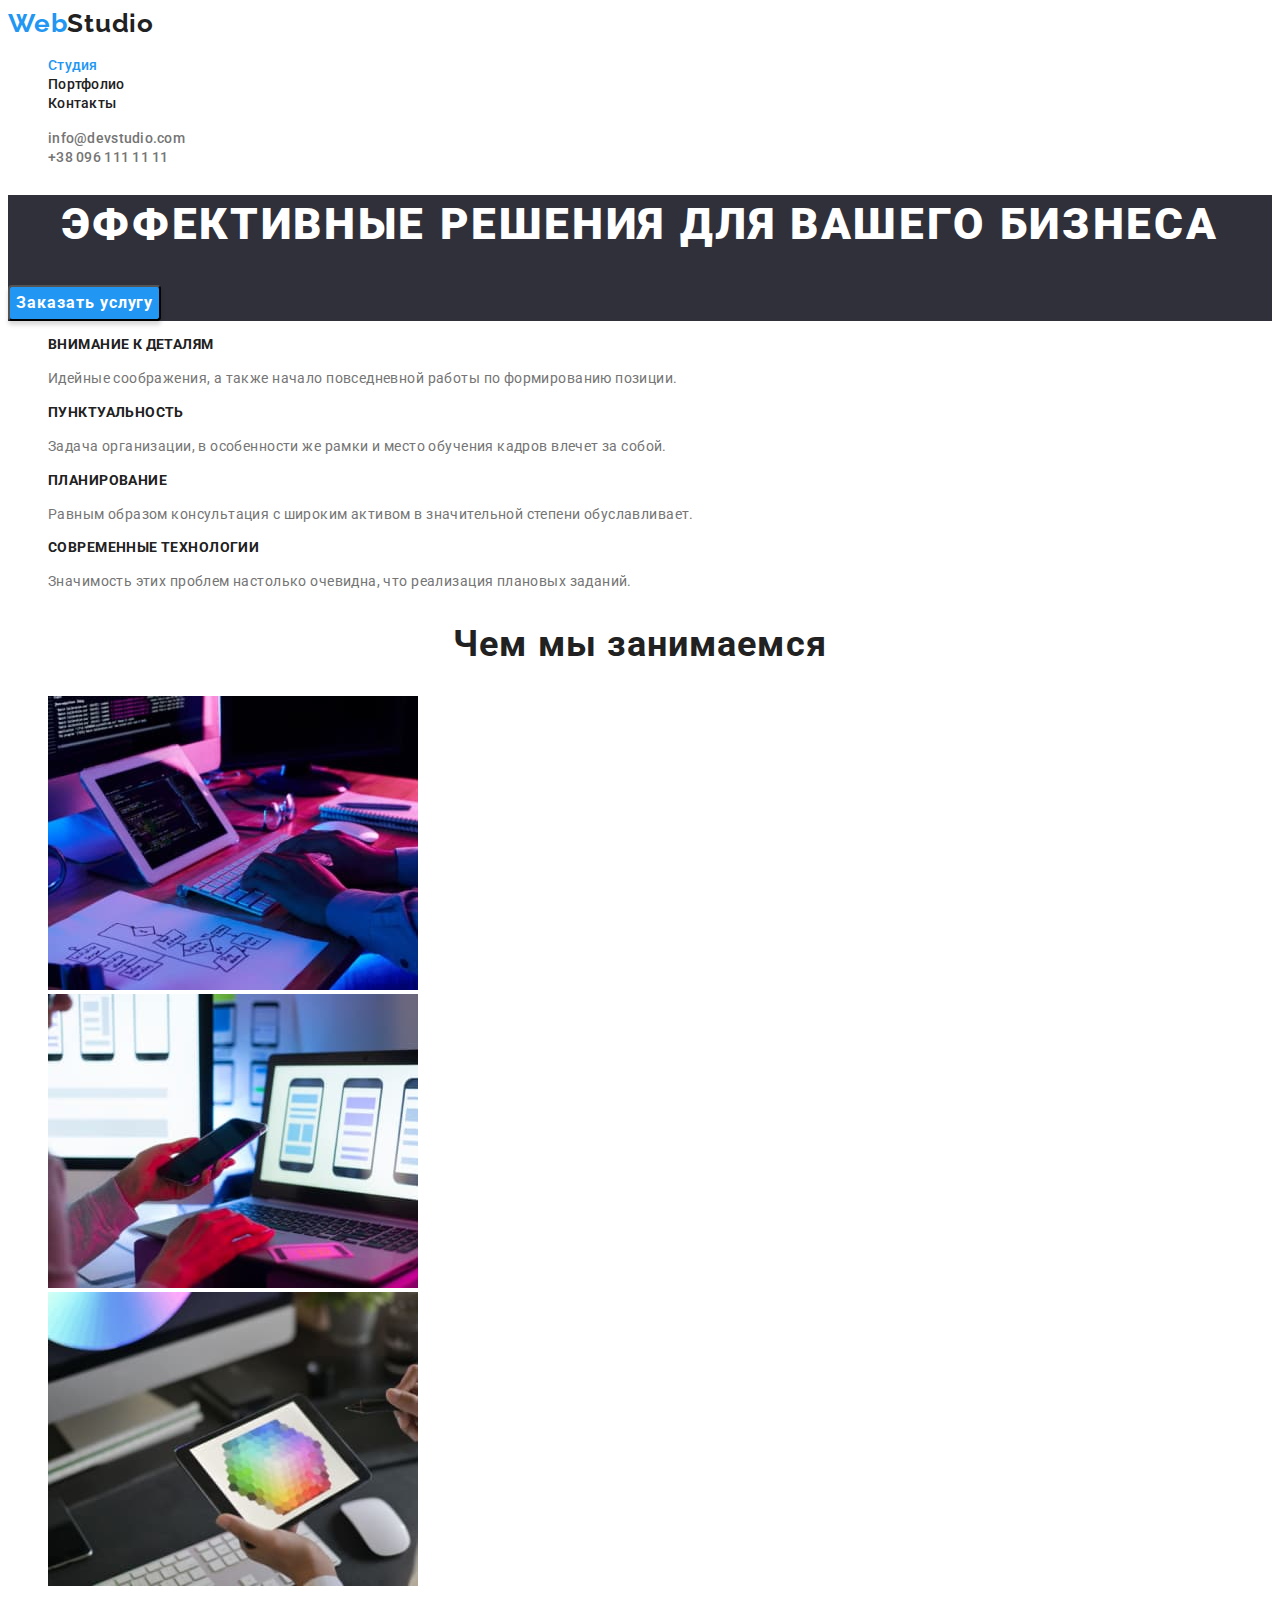
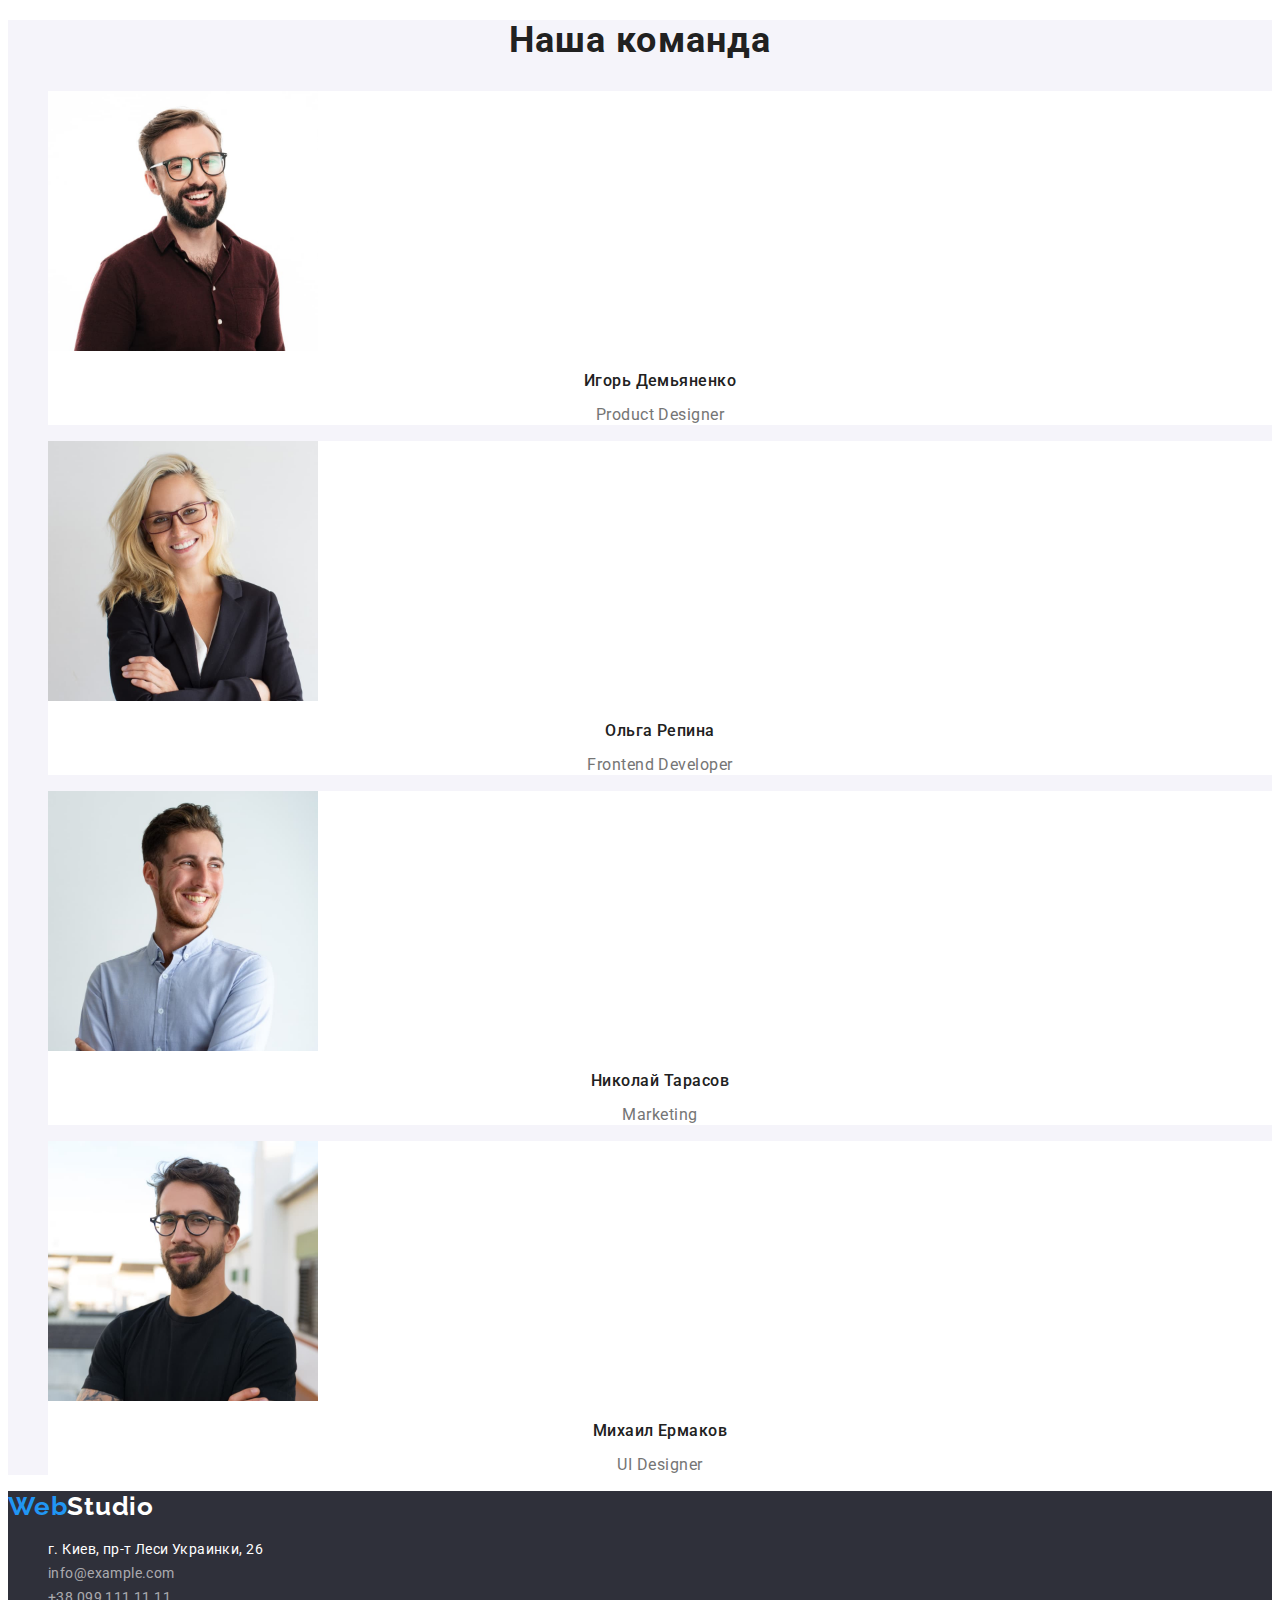
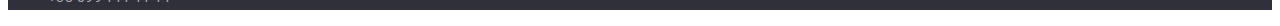
<file: index.html>
<!DOCTYPE html>
<html lang="ru">
<head>
    <meta charset="UTF-8">
    <meta http-equiv="X-UA-Compatible" content="IE=edge">
    <meta name="viewport" content="width=device-width, initial-scale=1.0">
    <title>Document</title>
    <link rel="preconnect" href="https://fonts.googleapis.com">
    <link rel="preconnect" href="https://fonts.gstatic.com" crossorigin>
    <link href="https://fonts.googleapis.com/css2?family=Raleway:wght@700&family=Roboto:wght@400;500;700;900&display=swap" rel="stylesheet">
    <link rel="stylesheet" href="./CSS/styles.css">
</head>
<body class="body">
    <header class="header">
        <nav class="header-nav">
            <a lang="en" href="/" class="logo">Web<span class="header-span">Studio</span></a>
            <ul class="header-list list">
                <li class="header-item "><a href="./index.html" class="header-link corrent list">Студия</a></li>
                <li class="header-item "><a href="./porfolio.html" class="header-link list">Портфолио</a></li>
                <li class="header-item "><a href="" class="header-link list">Контакты</a></li>
            </ul>
        </nav>
            <ul class="header-connection list">
                <li class="header-connection-item"><a href="mailto:info@devstudio.com"  class="header-item-mail list">info@devstudio.com</a></li>
                <li class="header-connection-item"><a href="tel:+380961111111" class="header-item-tel list">+38 096 111 11 11</a></li>
            </ul>
    </header>
    <main>
        <section class="hero">
            <h1 class="hero-title">Эффективные решения для вашего бизнеса</h1>
            <button type="button" class="hero-btn">Заказать услугу</button>
        </section>
        <section class="benefits">
            <h2 hidden>Преимущество</h2>
            <ul class="benefits-list list">
                <li class="benefits-item">
                    <h3 class="benefits-subtitle">Внимание к деталям</h3>
                    <p class="benefits-text">Идейные соображения, а также начало повседневной работы по формированию позиции.</p>
                </li>
                <li class="benefits-item">
                    <h3 class="benefits-subtitle">Пунктуальность</h3>
                    <p class="benefits-text">Задача организации, в особенности же рамки и место обучения кадров влечет за собой.</p>
                </li>
                <li class="benefits-item">
                    <h3 class="benefits-subtitle">Планирование</h3>
                    <p class="benefits-text">Равным образом консультация с широким активом в значительной степени обуславливает.</p>
                </li>
                <li class="benefits-item">
                    <h3 class="benefits-subtitle">Современные технологии</h3>
                    <p class="benefits-text">Значимость этих проблем настолько очевидна, что реализация плановых заданий.</p>
                </li>
            </ul>
        </section>
        <section class="section about">
            <h2 class="section-subtitle">Чем мы занимаемся</h2>
            <ul class="about-list list">
                <li class="about-item"><img src="./images/img-1-1.jpg" alt="Создание приложения на ПК" width="370"></li>
                <li class="about-item"><img src="./images/img-1-2.jpg" alt="Адаптация приложения для телефона" width="370"></li>
                <li class="about-item"><img src="./images/img-1-3.jpg" alt="Палитра цветов на планшете" width="370"></li>
            </ul>
        </section>
        <section class="section team">
            <h2 class="section-subtitle">Наша команда</h2>
            <ul class="team-list list">
                <li  class="team-item">
                    <img src="./images/img-2-1.jpg" alt="Парень с бородой в очках и в бордовой рубашке" width="270">
                    <h3 class="team-name">Игорь Демьяненко</h3>
                    <p lang="en" class="team-text">Product Designer</p>
                </li>
                <li class="team-item">
                    <img src="./images/img-2-2.jpg" alt="Девушка в очках в черном пиджаке" width="270">
                    <h3 class="team-name">Ольга Репина</h3>
                    <p lang="en" class="team-text">Frontend Developer</p>
                </li>
                <li class="team-item">
                    <img src="./images/img-2-3.jpg" alt="Парень в голубой рубашке" width="270">
                    <h3 class="team-name">Николай Тарасов</h3>
                    <p lang="en" class="team-text">Marketing</p>
                </li>
                <li class="team-item">
                    <img src="./images/img-2-4.jpg" alt="Парень с бородой в очках и в черной футболке" width="270">
                    <h3 class="team-name">Михаил Ермаков</h3>
                    <p lang="en" class="team-text">UI Designer</p>
                </li>
            </ul>
        </section>
    </main>
    <footer class="footer">
        <a lang="en" href="/" class="logo">Web<span class="footer-span">Studio</span></a>
        <address class="address">
            <ul class="address-list list">
                <li class="address-item list"><a href="https://goo.gl/maps/tWarxrqitp5krv8r5" target="_blank" class="address-google list">г. Киев, пр-т Леси Украинки, 26</a></li>
                <li class="address-item list"><a href="mailtu:info@example.com" class="addres-mail list">info@example.com</a></li>
                <li class="address-item list"><a href="tel:+380991111111" class="addres-tel list">+38 099 111 11 11</a></li>
            </ul>
        </address>
    </footer>
</body>
</html>
</file>
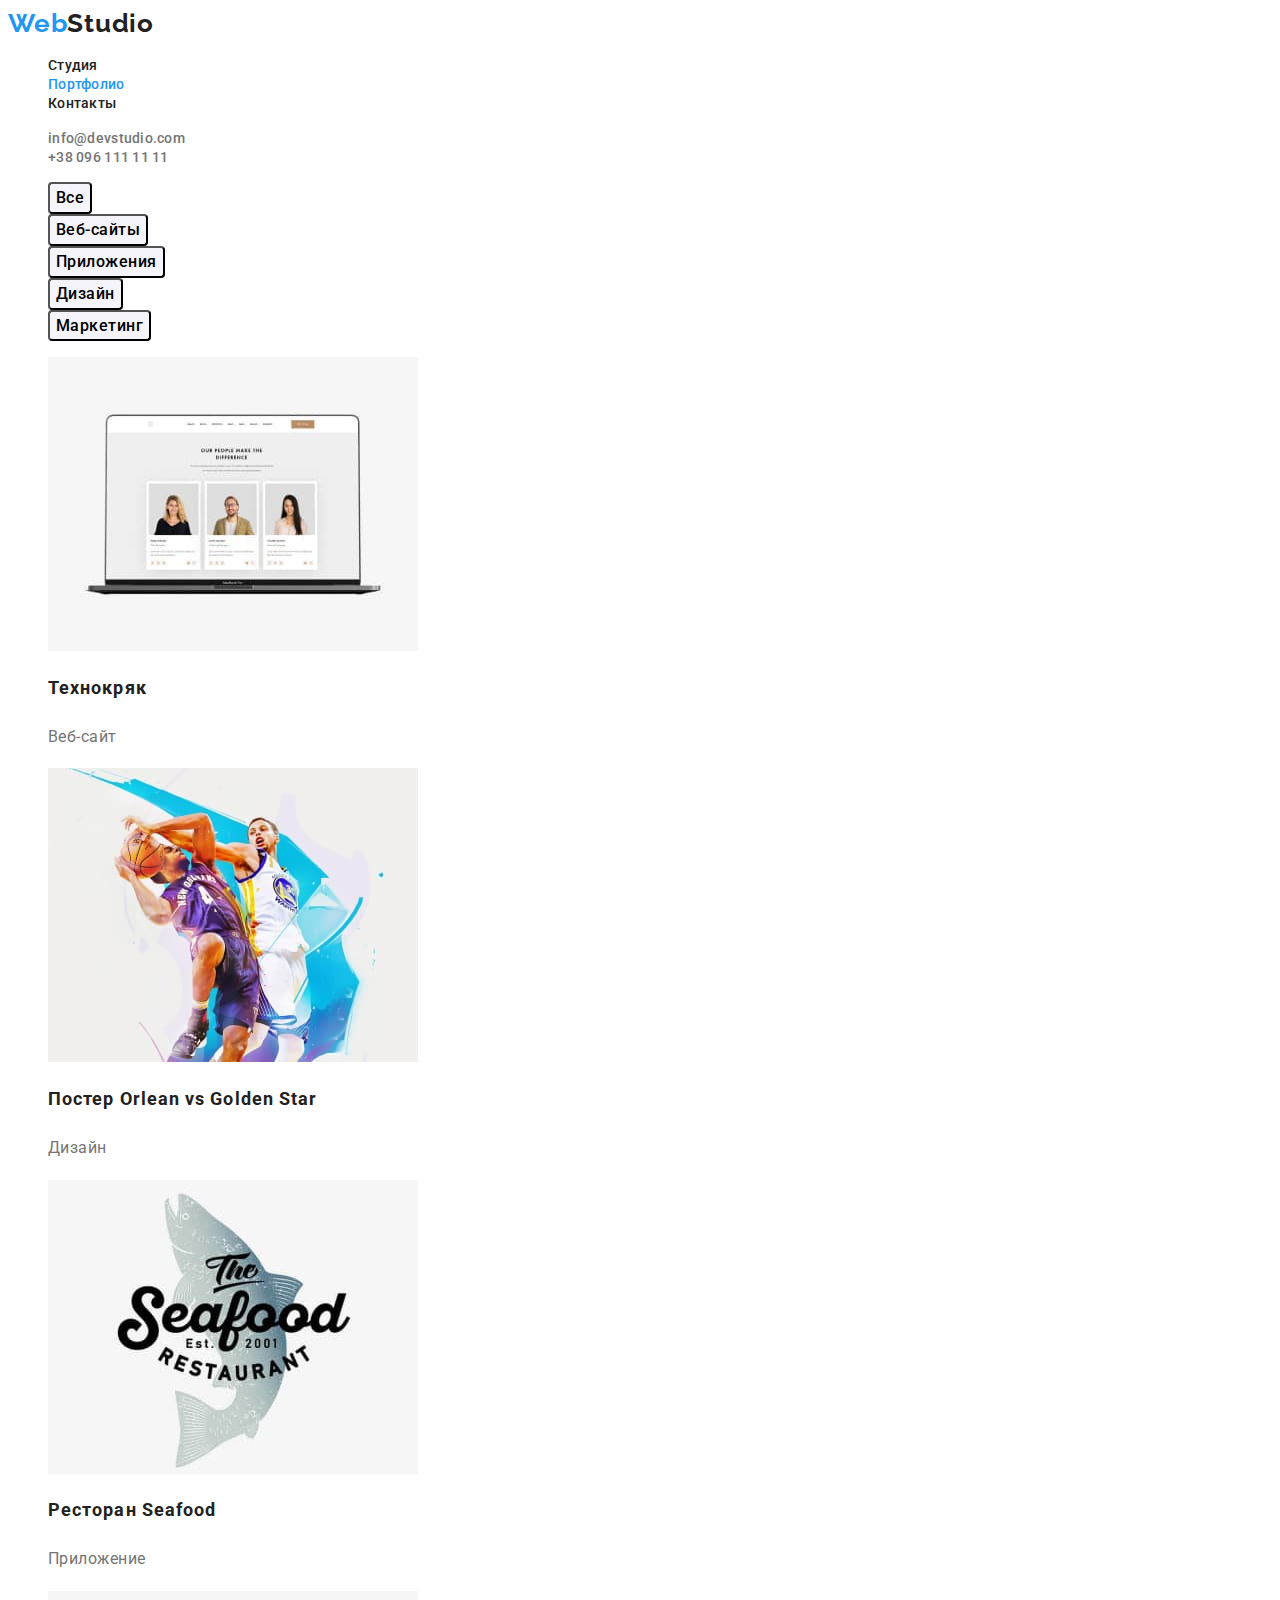
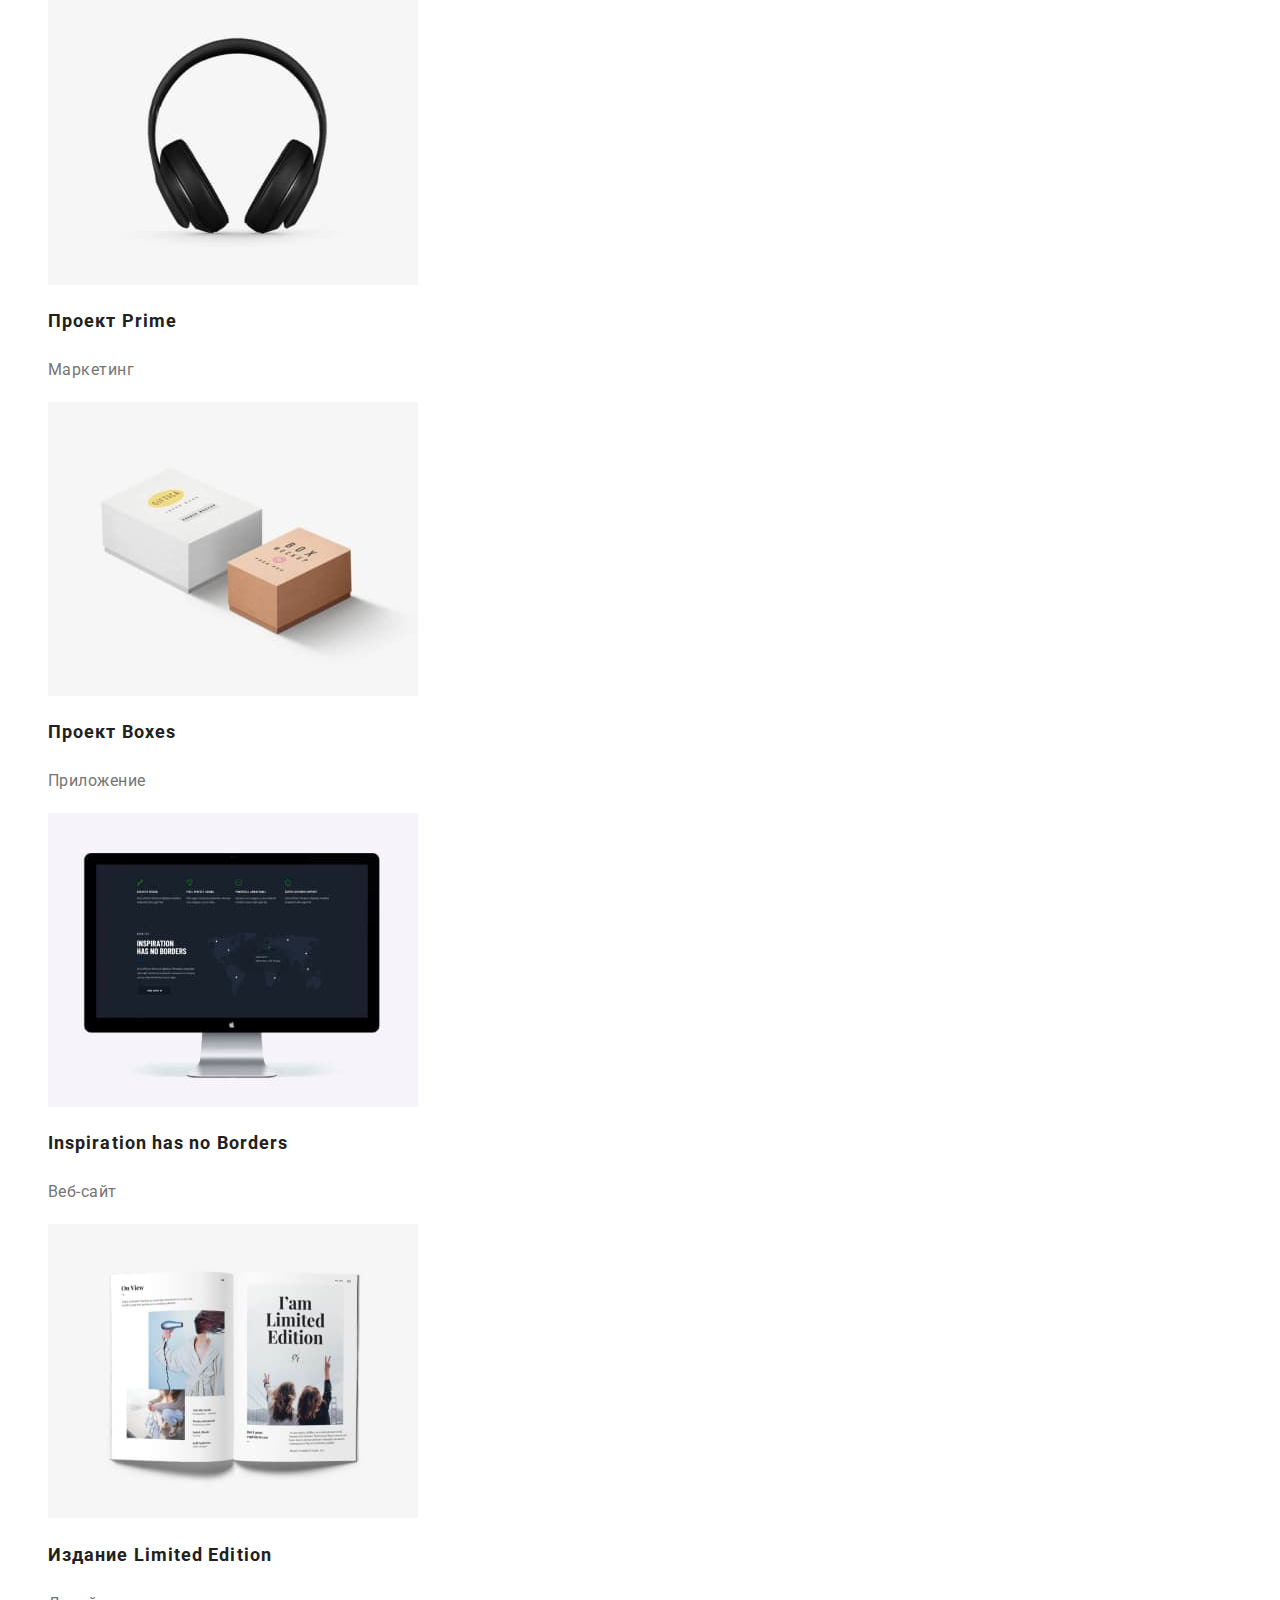
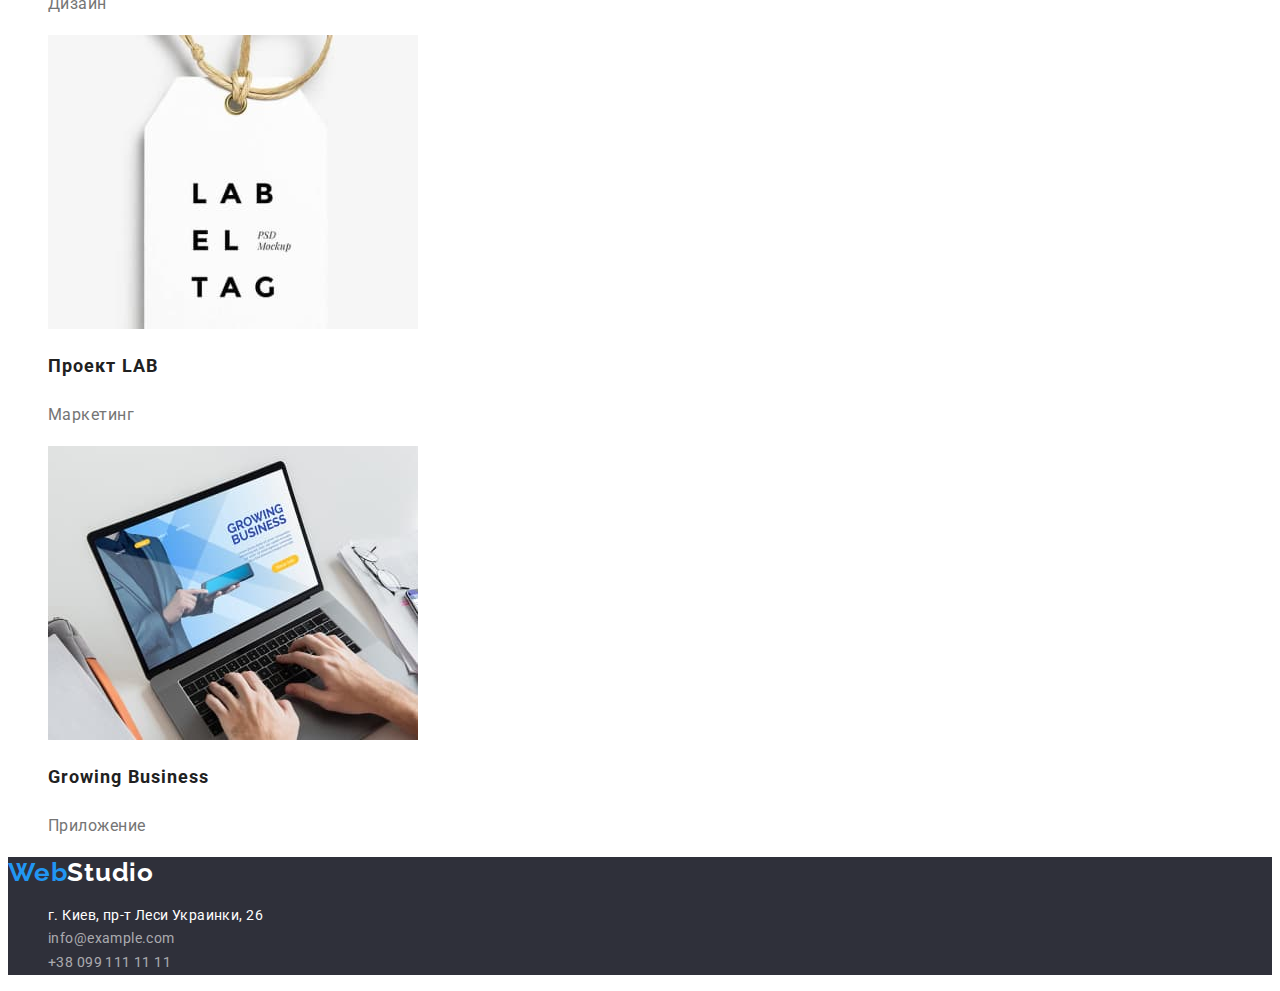
<file: porfolio.html>
<!DOCTYPE html>
<html lang="ru">
<head>
    <meta charset="UTF-8">
    <meta http-equiv="X-UA-Compatible" content="IE=edge">
    <meta name="viewport" content="width=device-width, initial-scale=1.0">
    <title>Document</title>
    <link rel="preconnect" href="https://fonts.googleapis.com">
    <link rel="preconnect" href="https://fonts.gstatic.com" crossorigin>
    <link href="https://fonts.googleapis.com/css2?family=Raleway:wght@700&family=Roboto:wght@400;500;700;900&display=swap" rel="stylesheet">
    <link rel="stylesheet" href="./CSS/styles.css">
</head>
<body>
    <header class="header">
        <nav class="header-nav">
            <a lang="en" href="/" class="logo">Web<span class="header-span">Studio</span></a>
            <ul class="header-list list">
                <li class="header-item "><a href="./index.html" class="header-link list">Студия</a></li>
                <li class="header-item "><a href="./porfolio.html" class="header-link corrent list">Портфолио</a></li>
                <li class="header-item "><a href="" class="header-link  list">Контакты</a></li>
            </ul>
        </nav>
        <ul class="header-connection list">
            <li class="header-connection-item"><a href="mailto:info@devstudio.com" class="header-item-mail list">info@devstudio.com</a></li>
            <li class="header-connection-item"><a href="tel:+380961111111" class="header-item-tel list">+38 096 111 11 11</a></li>
        </ul>
    </header>
    <main>
        <section class="portfolio">
            <h1 hidden>Список работ</h1>
            <ul class="button-list list">
                <li class="button-item"><button type="button" class="button-text">Все</button></li>
                <li class="button-item"><button type="button" class="button-text">Веб-сайты</button></li>
                <li class="button-item"><button type="button" class="button-text">Приложения</button></li>
                <li class="button-item"><button type="button" class="button-text">Дизайн</button></li>
                <li class="button-item"><button type="button" class="button-text">Маркетинг</button></li>
            </ul>        
            <ul class="portfolio-list list">
                <li class="portfolio-item">
                    <a href="" class="portfolio-link list"><img src="./images/img-3-1.jpg" alt="Ноутбук с фотографиями сотрудников" width="370">
                    <h2 class="portfolio-subtitle">Технокряк</h2>
                    <p class="portfolio-text">Веб-сайт</p>
                    </a>
                </li>
                <li class="portfolio-item">
                    <a href="" class="portfolio-link list"><img src="./images/img-3-2.jpg" alt="<Баскетболитсы в прыжке" width="370">
                    <h2 class="portfolio-subtitle">Постер <span lang="en">Orlean vs Golden Star</span> </h2>
                    <p class="portfolio-text">Дизайн</p>
                    </a>
                </li>
                <li class="portfolio-item">
                    <a href="" class="portfolio-link list"><img src="./images/img-3-3.jpg" alt="Лейбл Ресторана Seafood" width="370" >
                    <h2 class="portfolio-subtitle">Ресторан <span lang="en">Seafood</span></h2>
                    <p class="portfolio-text">Приложение</p>
                    </a>
                </li>
                <li class="portfolio-item">
                    <a href="" class="portfolio-link list"><img src="./images/img-3-4.jpg" alt="Наушники" width="370">
                    <h2 class="portfolio-subtitle">Проект <span lang="en">Prime</span></h2>
                    <p class="portfolio-text">Маркетинг</p>
                    </a>
                </li>
                <li class="portfolio-item">
                    <a href="" class="portfolio-link list"><img src="./images/img-3-5.jpg" alt="Две коробки" width="370">
                    <h2 class="portfolio-subtitle">Проект <span lang="en">Boxes</span></h2>
                    <p class="portfolio-text">Приложение</p>
                    </a>
                </li>
                <li class="portfolio-item">
                    <a href="" class="portfolio-link list"><img src="./images/img-3-6.jpg" alt="Монитор компьютера" width="370">
                    <h2 class="portfolio-subtitle"><span lang="en">Inspiration has no Borders</span></h2>
                    <p class="portfolio-text">Веб-сайт</p>
                    </a>
                </li>
                <li class="portfolio-item">
                    <a href="" class="portfolio-link list"><img src="./images/img-3-7.jpg" alt="Открытый журнал" width="370">
                    <h2 class="portfolio-subtitle">Издание <span lang="en">Limited Edition</span></h2>
                    <p class="portfolio-text">Дизайн</p>
                    </a>
                </li>
                <li class="portfolio-item">
                    <a href="" class="portfolio-link list"><img src="./images/img-3-8.jpg" alt="Бирка" width="370">
                    <h2 class="portfolio-subtitle">Проект <span lang="en">LAB</span></h2>
                    <p class="portfolio-text">Маркетинг</p>
                    </a>
                </li>
                <li class="portfolio-item">
                    <a href="" class="portfolio-link list"><img src="./images/img-3-9.jpg" alt="Работа за ноутбуком" width="370">
                    <h2 class="portfolio-subtitle" lang="en">Growing Business</h2>
                    <p class="portfolio-text">Приложение</p>
                    </a>
                </li>
            </ul>
        </section>
    </main>
    <footer class="footer">
        <a lang="en" href="/" class="logo">Web<span class="footer-span">Studio</span></a>
        <address class="address">
            <ul class="address-list list">
                <li class="address-item list"><a href="https://goo.gl/maps/tWarxrqitp5krv8r5" target="_blank" class="address-google list">г. Киев, пр-т Леси Украинки, 26</a></li>
                <li class="address-item list"><a href="mailtu:info@example.com" class="addres-mail list">info@example.com</a></li>
                <li class="address-item list"><a href="tel:+380991111111" class="addres-tel list">+38 099 111 11 11</a></li>
            </ul>
        </address>
    </footer>
</body>
</html>
</file>
<file: CSS/styles.css>
:root{
    --primary-text-color: #212121;
    --title-text-color: #757575;
    --accent-color: #2196F3;
    --optional-white: #FFFFFF;
    --btn-color: #F5F4FA;
    --addres-color: rgba(255, 255, 255, 0.6);
}

body {
    font-family: 'Roboto', sans-serif;
    font-style: normal;
    text-decoration: none;
    background: #FFFFFF;
    color: var(--primary-text-color);
    
}
.list {
    list-style: none;

}
.logo{
    text-decoration: none;
    font-family: 'Raleway', sans-serif;
    font-style: normal;
    font-weight: 700;
    font-size: 26px;
    line-height: 1.19;
    letter-spacing: 0.03em;
    color: var(--accent-color)
}

.header-span{
    color:var(--primary-text-color);
}
.header-list .header-link{
    text-decoration: none;
    font-style: normal;
    font-weight: 500;
    font-size: 14px;
    line-height: 1.14;
    letter-spacing: 0.02em;
    color: var(--primary-text-color);
}
.header-list .header-link:hover, 
.header-list .header-link:focus {
    color: var(--accent-color)
}

.header-list .header-link.corrent{
    color: var(--accent-color);
}

.hero{
    background-color: #2F303A;
}
.header-connection a{
    text-decoration: none;
    font-weight: 500;
    font-size: 14px;
    line-height: 16px;
    letter-spacing: 0.02em;
    color: var(--title-text-color);
}
.header-connection a:hover, 
.header-connection a:focus{
    color: var(--accent-color);
}

.hero-title{
    font-weight: 900;
    font-size: 44px;
    line-height: 1.36;
    text-align: center;
    letter-spacing: 0.06em;
    text-transform: uppercase;
    color: var(--optional-white);
}
.hero-btn{
    /* position: absolute;
    width: 200px;
    height: 50px;
    left: 700px;
    top: 430px; */
    background: #2196F3;
    box-shadow: 0px 4px 4px rgba(0, 0, 0, 0.15);
    border-radius: 4px;
    font-family: inherit;
    font-weight: 700;
    font-size: 16px;
    line-height: 1.88;
    display: flex;
    align-items: center;
    text-align: center;
    letter-spacing: 0.06em;
    color: var(--optional-white);
}
.benefits-subtitle{
    font-weight: 700;
    font-size: 14px;
    line-height: 1.14;
    letter-spacing: 0.03em;
    text-transform: uppercase;
}
.benefits-text{
    font-weight: 400;
    font-size: 14px;
    line-height: 1.71;
    letter-spacing: 0.03em;
    color: var(--title-text-color);
}
.section-subtitle {
    font-weight: 700;
    font-size: 36px;
    line-height: 1.16;
    text-align: center;
    letter-spacing: 0.03em;
}
.team-name{
    font-weight: 500;
    font-size: 16px;
    line-height: 19px;
    text-align: center;
    letter-spacing: 0.03em;
}
.team{
    /* position: absolute;
    width: 1600px;
    height: 648px;
    left: 0px;
    top: 1449px; */
    background: #F5F4FA;
}
.team-item{
    background: #FFFFFF;
}

.team-text{
    font-weight: 400;
    font-size: 16px;
    line-height: 1.18;
    text-align: center;
    letter-spacing: 0.03em;
    color: var(--title-text-color);
}

.footer-span {
    color: var(--optional-white);
}

.footer { 
    background: #2F303A;
}
.address-item a{
    text-decoration: none;
    font-family: 'Roboto';
    font-style: normal;
    font-weight: 400;
    font-size: 14px;
    line-height: 1.71;
    letter-spacing: 0.03em;
    color: var(--addres-color);
}
.address-item .address-google{
    color: var(--optional-white);
}

.address-list a:hover,
.address-list a:focus {
    color: var(--accent-color);
}

/* portfolio */


.button-text{
    background: #F5F4FA;
    border-radius: 4px;
    font-family: inherit;
    font-style: normal;
    font-weight: 500;
    font-size: 16px;
    line-height: 1.62;
    text-align: center;
    letter-spacing: 0.03em;
}

.button-text:hover,
.button-text:focus{
    color: var(--optional-white);
    background-color: var(--accent-color);
}

.portfolio-subtitle{
    font-weight: 700;
    font-size: 18px;
    line-height: 2.0;
    letter-spacing: 0.06em;
    color: var(--primary-text-color);
}

.portfolio-text{
    font-weight: 400;
    font-size: 16px;
    line-height: 1.88;
    letter-spacing: 0.03em;
    color: var(--title-text-color) ;
}
.portfolio-link{
    text-decoration: none;
}
</file>
